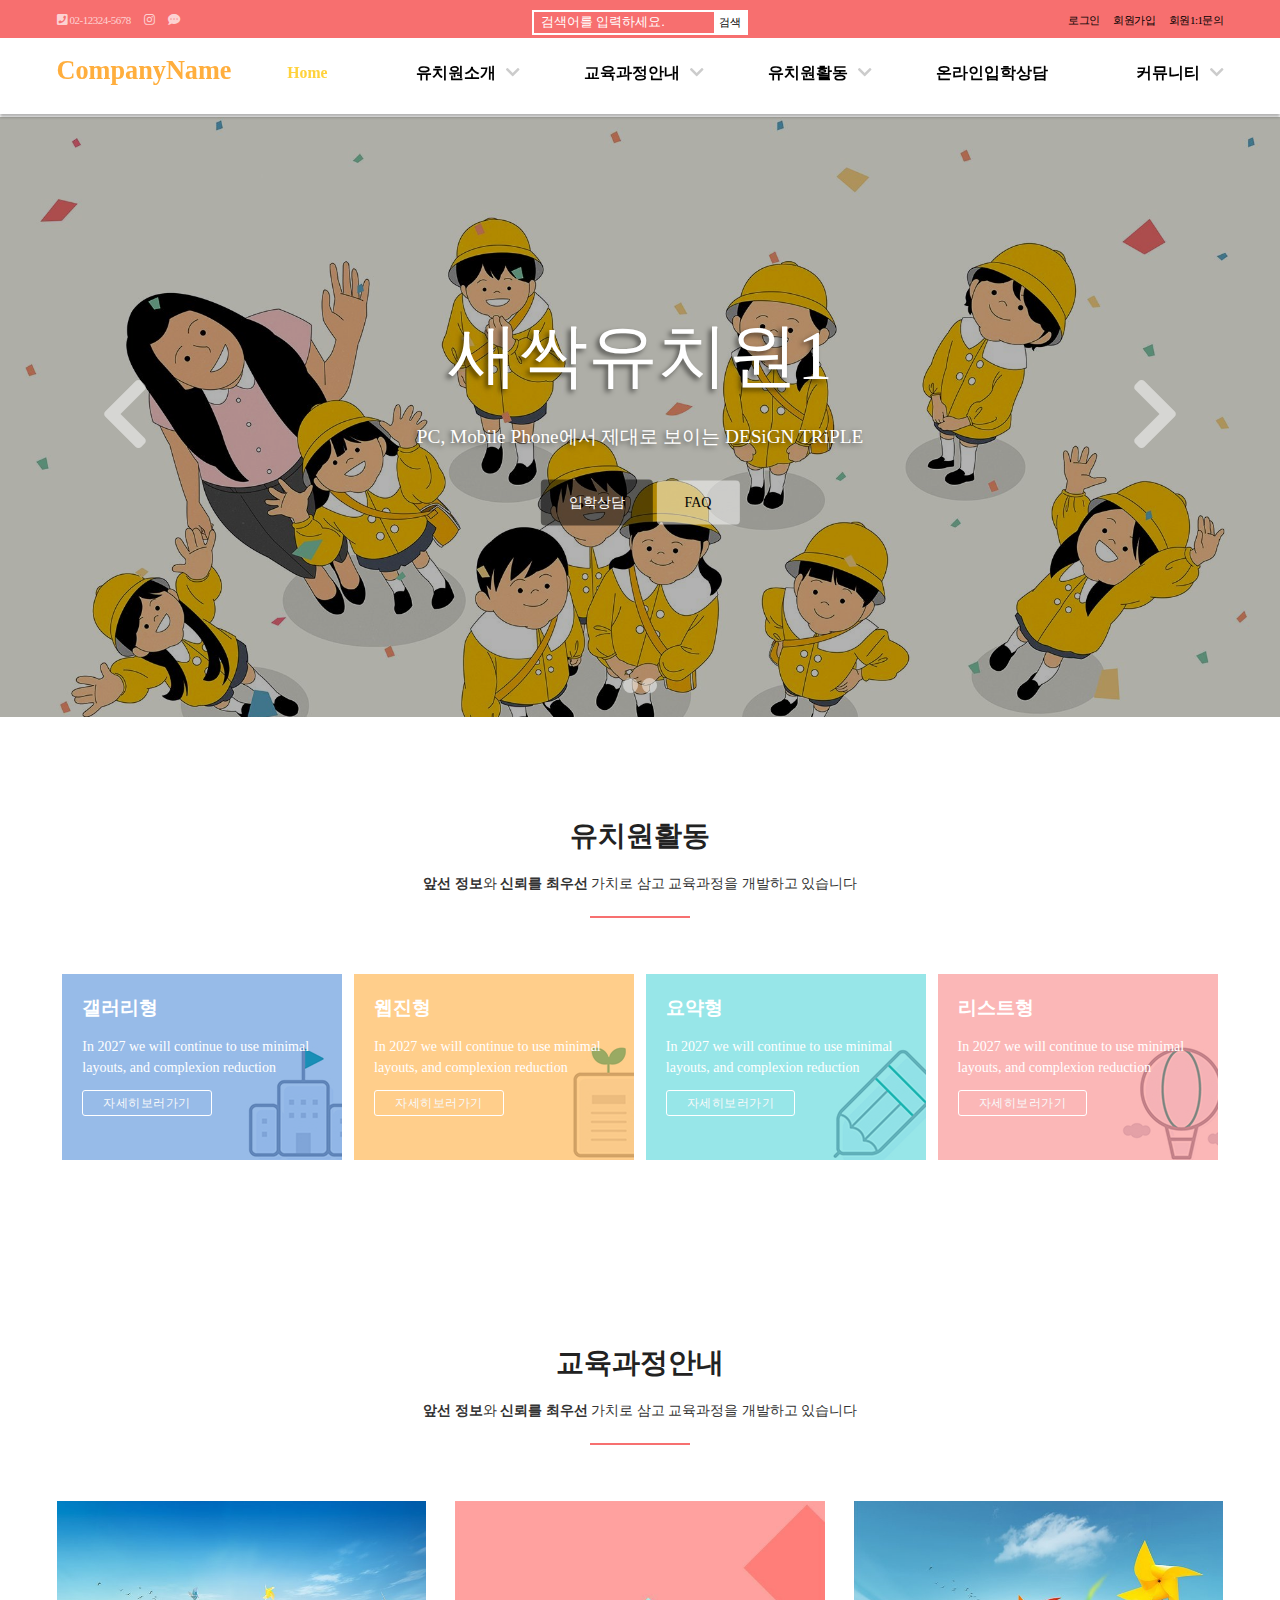
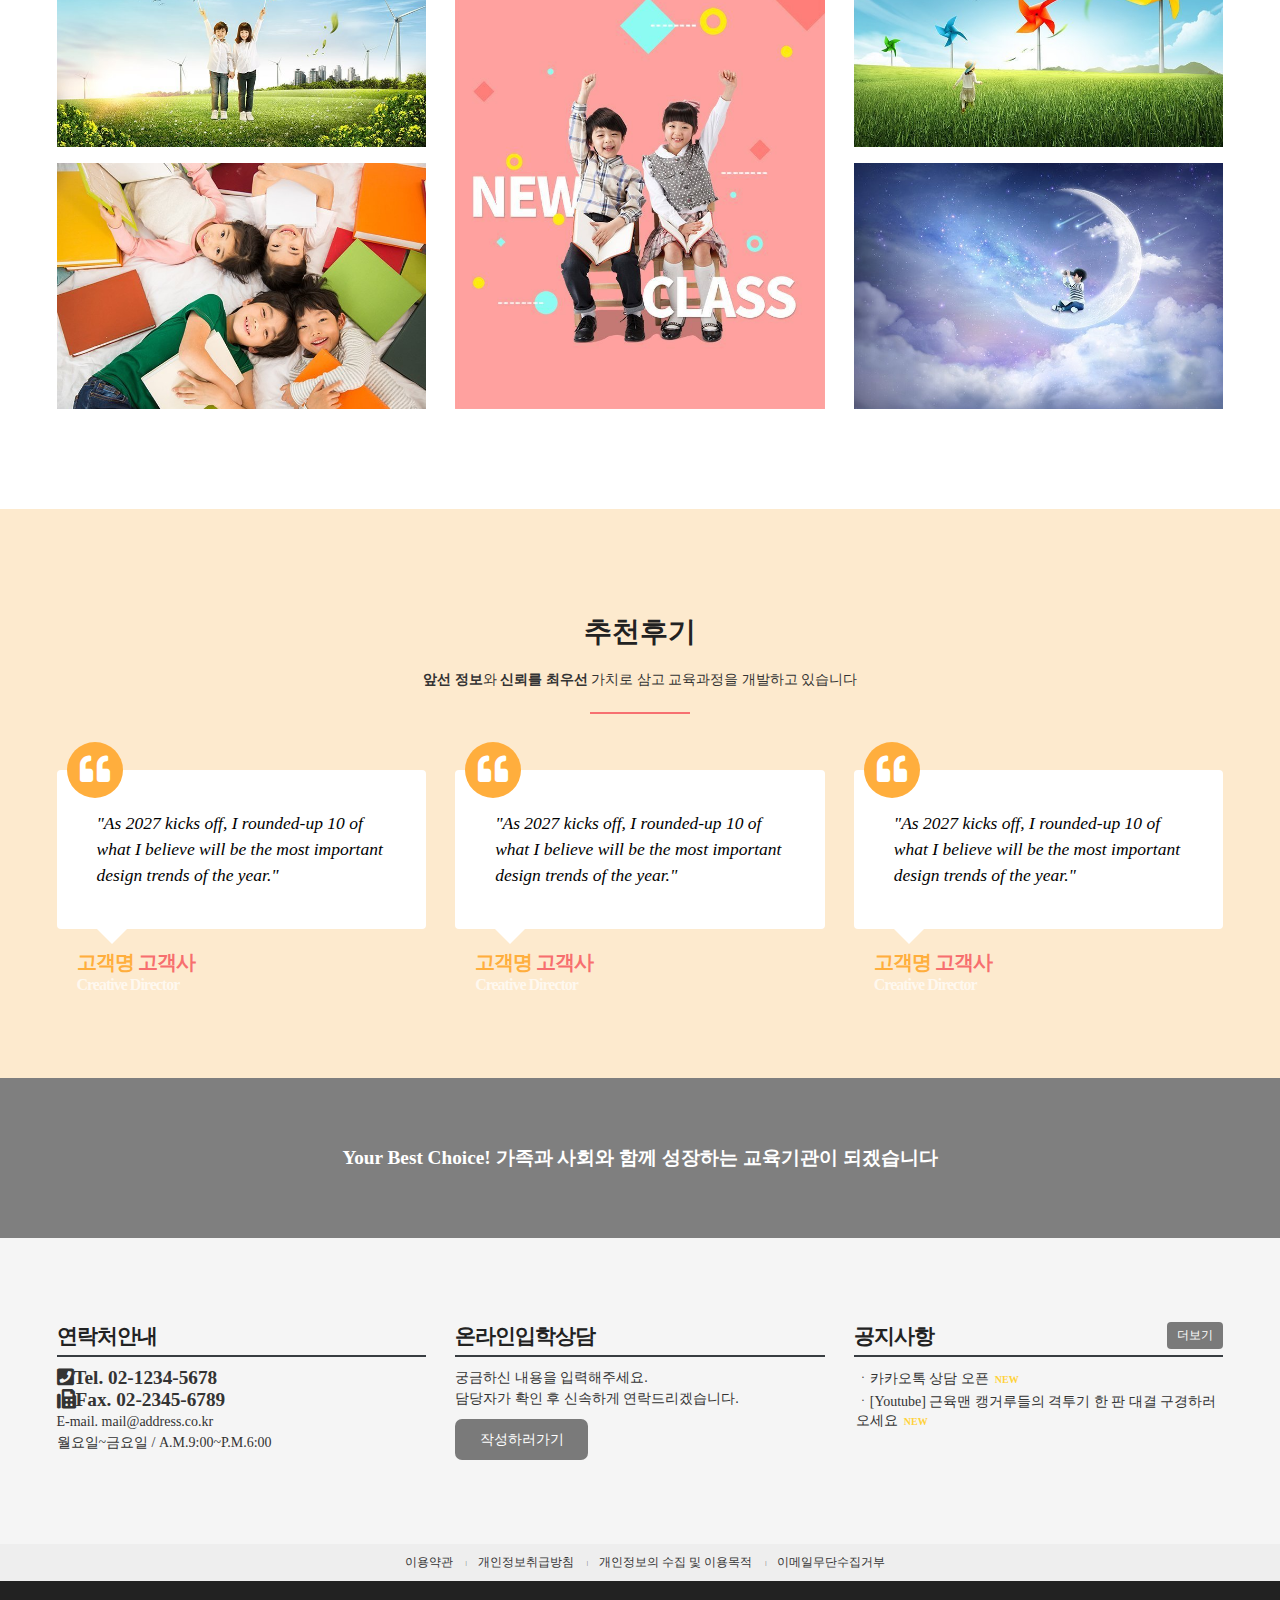
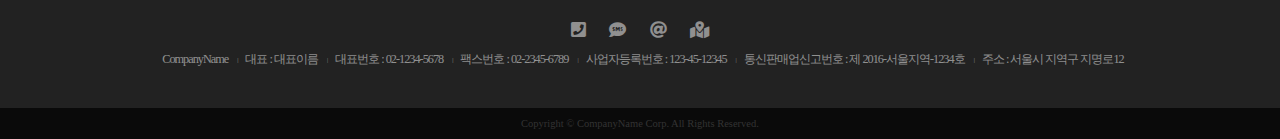
<file: index.html>
<!DOCTYPE html>
<html lang="ko">
<head>
    <meta charset="UTF-8">
    <meta name="viewport" content="width=device-width, initial-scale=1.0 maximum-scale=2.0">
    <title>새싹유치원</title>
    <link rel="stylesheet" href="css/index.css">
    <link rel="stylesheet" href="https://use.fontawesome.com/releases/v5.7.0/css/all.css">
    
    <!--[if IE]>
    <!--[if lt IE 9]>    
    <![endif]-->
</head>
<body>
    <div class="skip">
        <a href="#section">본문 바로가기</a>
    </div>

    <header id="header">
        <div class="topmenu">
            <div class="row cf">
                <div class="sns">
                   <a href="#"><i class="fas fa-phone-square"></i> <span>02-12324-5678</span></a>
                   <a href="#"><i class="fab fa-instagram"></i><span class="blind">인스타그램</span></a>
                   <a href="#"><i class="fas fa-comment-dots"></i><span class="blind">문자전송</span></a>
                </div>
                <div class="search">
                    <form action="#" method="post">
                        <fieldset>
                            <legend>검색창</legend>
                            <input type="text" placeholder="검색어를 입력하세요.">
                            <button type="submit">검색</button>
                        </fieldset>
                    </form>
                </div>
                <div class="login">
                   <a href="login.html">로그인</a>
                   <a href="join.html">회원가입</a>
                   <a href="#">회원1:1문의</a>
                </div>
            </div>
        </div>
        
        <div class="logoNav row">
            <h1><a href="#">CompanyName</a></h1>
            <nav class="nav">
                <ul class="depth1 cf">
                    <li><a href="#">Home</a></li>
                    <li><a href="#">유치원소개</a>
                        <ul class="depth2">
                            <li><a href="#">원장인사말1</a></li>
                            <li><a href="#">원장인사말2</a></li>
                            <li><a href="#">연혁</a></li>
                            <li><a href="#">비전</a></li>
                            <li><a href="#">경영이념</a></li>
                            <li><a href="#">위치안내1</a></li>
                            <li><a href="#">위치안내2</a></li>
                        </ul>
                    </li>
                    <li><a href="#">교육과정안내</a>
                        <ul class="depth2">
                            <li><a href="#">교육과정1</a></li>
                            <li><a href="#">교육과정2</a></li>
                            <li><a href="#">교육과정3</a></li>
                            <li><a href="#">교육과정4</a></li>
                            <li><a href="#">주요거래처</a></li>
                        </ul>
                    </li>
                    <li><a href="#">유치원활동</a>
                        <ul class="depth2">
                            <li><a href="#">갤러리형</a></li>
                            <li><a href="#">웹진형</a></li>
                            <li><a href="#">요약형</a></li>
                            <li><a href="#">리스트형</a></li>
                        </ul>
                    </li>
                    <li><a href="#">온라인입학상담</a></li>
                    <li><a href="#">커뮤니티</a>
                        <ul class="depth2">
                            <li><a href="#">공지사항</a></li>
                            <li><a href="#">자료실</a></li>
                            <li><a href="#">FAQ</a></li>
                            <li><a href="#">자유게시판</a></li>
                        </ul>
                    </li>
                </ul>
            </nav>
        </div>
    </header>

    <section id="section">
        <div class="slideOuter">
            <div class="slideInner">
                <div>
                    <div class="text">
                        <p>새싹유치원1</p>
                        <p>PC, Mobile Phone에서 제대로 보이는 DESiGN TRiPLE</p>
                        <p>
                            <a href="#">입학상담</a>
                            <a href="#">FAQ</a>
                        </p>
                    </div>
                </div>
                <div>
                    <div class="text">
                        <p>새싹유치원2</p>
                        <p>PC, Mobile Phone에서 제대로 보이는 DESiGN TRiPLE</p>
                        <p>
                            <a href="#">입학상담</a>
                            <a href="#">FAQ</a>
                        </p>
                    </div>
                </div>
            </div>
            <div class="arr prev">
                <i class="fas fa-chevron-right"></i>
            </div>
            <div class="arr next">
                <i class="fas fa-chevron-left"></i>
            </div>
            <div class="dotBox">
                <a href="#"><span class="blind">1</span></a>
                <a href="#"><span class="blind">2</span></a>
            </div>
        </div>

        <div class="act row">
            <div class="title">
                <h2>유치원활동</h2>
                <p><strong>앞선 정보</strong>와 <strong>신뢰를 최우선</strong> 가치로 삼고 교육과정을 개발하고 있습니다</p>
            </div>
            <ul class="cf">
                <li>
                    <div>
                        <h3>갤러리형</h3>
                        <p>In 2027 we will continue to use minimal layouts, and complexion reduction</p>
                        <a href="#">자세히보러가기</a>
                    </div>
                </li>
                <li>
                    <div>
                        <h3>웹진형</h3>
                        <p>In 2027 we will continue to use minimal layouts, and complexion reduction</p>
                        <a href="#">자세히보러가기</a>
                    </div>
                </li>
                <li>
                    <div>
                        <h3>요약형</h3>
                        <p>In 2027 we will continue to use minimal layouts, and complexion reduction</p>
                        <a href="#">자세히보러가기</a>
                    </div>
                </li>
                <li>
                    <div>
                        <h3>리스트형</h3>
                        <p>In 2027 we will continue to use minimal layouts, and complexion reduction</p>
                        <a href="#">자세히보러가기</a>
                    </div>
                </li>
            </ul>
        </div>
        
        <article class="curriInfo row">
            <div class="title">
                <h2>교육과정안내</h2>
                <p><strong>앞선 정보</strong>와 <strong>신뢰를 최우선</strong> 가치로 삼고 교육과정을 개발하고 있습니다</p>
            </div>
            <div class="curriBox cf">
                <div class="column">
                    <div><img src="images/main-product1.min.jpg" alt="">
                        <div class="overlay">
                            <div class="copy">
                                <h3>The Everything Store</h3>
                                <p>Jeff Bezos and the Age of Amazon</p>
                            </div>
                        </div>
                    </div>
                    <div><img src="images/main-product2.min.jpg" alt="">
                        <div class="overlay">
                            <div class="copy">
                                <h3>The Self-Taught Programmer</h3>
                                <p>The Definitive Guide to Programming Professionally</p>
                            </div>
                        </div>
                    </div>
                </div>
                <div class="column">
                    <div>
                        <img src="images/main-product3.min.jpg" alt="">
                        <div class="overlay">
                            <div class="copy">
                                <h3>Expert Secrets</h3>
                                <p>The Underground Playbook for Finding Your Message, Building a Tribe, and Changing the World</p>
                            </div>
                        </div>
                    </div>
                </div>
                <div class="column">
                    <div><img src="images/main-product4.min.jpg" alt="">
                        <div class="overlay">
                            <div class="copy">
                                <h3>Python for Kids</h3>
                                <p>A Playful Introduction To Programming</p>
                            </div>
                        </div>
                    </div>
                    <div><img src="images/main-product5.min.jpg" alt="">
                        <div class="overlay">
                            <div class="copy">
                                <h3>Add a Device</h3>
                                <p>How to Add a Device to Your Amazon Account: Simple 1 Minute Steps with Screenshots (Register Kindle, Kindle Account, Add Device, Register Device)</p>
                            </div>
                        </div>
                    </div>
                </div>
            </div>    
        </article>
        
        <div class="review">
            <div class="row">
                <div class="title">
                    <h2>추천후기</h2>
                    <p><strong>앞선 정보</strong>와 <strong>신뢰를 최우선</strong> 가치로 삼고 교육과정을 개발하고 있습니다</p>
                </div>
                <ul class="cf">
                    <li>
                        <div>
                            <div class="quote"><i class="fas fa-quote-left"></i></div>
                            <blockquote class="blockQuote">&quot;As 2027 kicks off, I rounded-up 10 of what I believe will be the most important design trends of the year.&quot;</blockquote>
                            <div class="client">
                                <p>고객명 <a href="#">고객사</a></p>
                                <p>Creative Director</p>
                            </div>
                        </div>
                    </li>
                    <li>
                        <div>
                            <div class="quote"><i class="fas fa-quote-left"></i></div>
                            <blockquote class="blockQuote">&quot;As 2027 kicks off, I rounded-up 10 of what I believe will be the most important design trends of the year.&quot;</blockquote>
                            <div class="client">
                                <p>고객명 <a href="#">고객사</a></p>
                                <p>Creative Director</p>
                            </div>
                        </div>
                    </li>
                    <li>
                        <div>
                            <div class="quote"><i class="fas fa-quote-left"></i></div>
                            <blockquote class="blockQuote">&quot;As 2027 kicks off, I rounded-up 10 of what I believe will be the most important design trends of the year.&quot;</blockquote>
                            <div class="client">
                                <p>고객명 <a href="#">고객사</a></p>
                                <p>Creative Director</p>
                            </div>
                        </div>
                    </li>
                </ul>
            </div>
        </div>
        
        <div class="bestChoice">
            <div class="overlay">
                <div class="row">
                    Your Best Choice! 가족과 사회와 함께 성장하는 교육기관이 되겠습니다
                </div>
            </div>
        </div>
        
        <div class="csNnotice">
            <div class="row cf">
                <div>
                    <h2>연락처안내</h2>
                    <div class="csCenter">
                        <p><i class="fas fa-phone-square"></i>Tel. <a href="tel:02-1234-5678">02-1234-5678</a></p>
                        <p><i class="fas fa-fax"></i>Fax. <a href="#">02-2345-6789</a></p>
                        <p>E-mail. <a href="mailto:mail@address.co.kr">mail@address.co.kr</a></p>
                        <p>월요일~금요일 / A.M.9:00~P.M.6:00</p>
                    </div>
                </div>
                <div>
                    <h2>온라인입학상담</h2>
                    <div class="consult">
                        <p>궁금하신 내용을 입력해주세요.<br>담당자가 확인 후 신속하게 연락드리겠습니다.</p>
                        <a href="#">작성하러가기</a>
                    </div>
                </div>
                <div>
                    <h2>공지사항</h2>
                    <ul class="notice">
                        <li><a href="#">카카오톡 상담 오픈</a></li>
                        <li><a href="#">[Youtube] 근육맨 캥거루들의 격투기 한 판 대결 구경하러 오세요</a></li>
                    </ul>
                    <a href="#" class="more">더보기</a>
                </div>
            </div>
        </div>
    </section>

    <footer id="footer">
        <div class="footerMenu">
            <div class="row">
                <a href="#">이용약관</a>
                <a href="#">개인정보취급방침</a>
                <a href="#">개인정보의 수집 및 이용목적</a>
                <a href="#">이메일무단수집거부</a>
            </div>
        </div>  
        <div class="comInfo">
            <div class="row">
                <div class="sns">
                    <a href="#">
                        <i class="fas fa-phone-square"></i>
                        <span class="blind tel:02-1234-5678">전화</span>
                    </a>
                    <a href="#">
                        <i class="fas fa-sms"></i>
                        <span class="blind">문자</span>
                    </a>
                    <a href="#">
                        <i class="fas fa-at"></i>
                        <span class="blind mailto:mail@address.co.kr">이메일</span>
                    </a>
                    <a href="http://naver.me/xGneqEuC" target="_blank">
                        <i class="fas fa-map-marked-alt"></i>
                        <span class="blind">찾아오시는길</span>
                    </a>
                </div>
                <div class="info">
                    <span>CompanyName</span>
                    <span>대표 : 대표이름</span>
                    <span>대표번호 : 02-1234-5678</span>
                    <span>팩스번호 : 02-2345-6789</span>
                    <span>사업자등록번호 : 123-45-12345</span>
                    <span>통신판매업신고번호 : 제 2016-서울지역-1234호</span>
                    <span>주소 : 서울시 지역구 지명로12</span>
                </div>
            </div>
        </div>
        <div class="copyright">
            <div class="row">
                Copyright &copy; CompanyName Corp. All Rights Reserved.
            </div>
        </div>
    </footer>

</body>
</html>
</file>
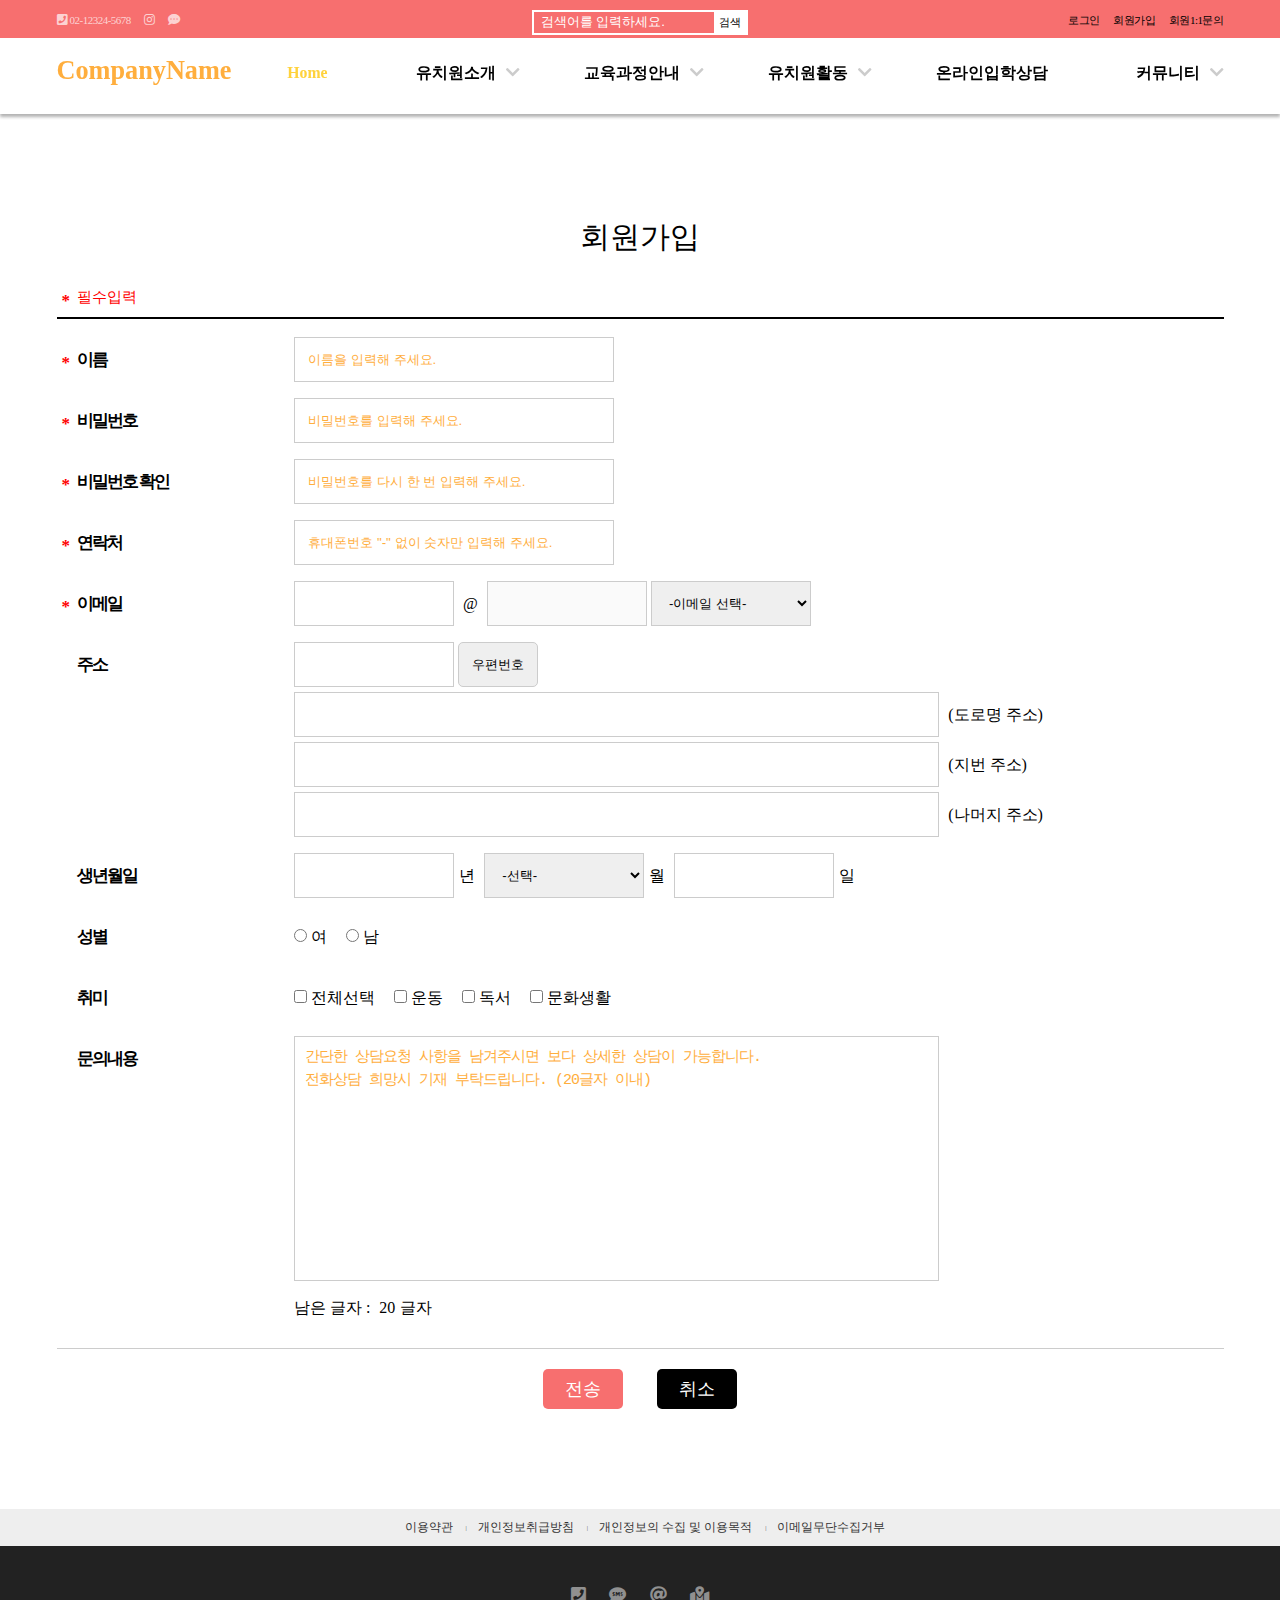
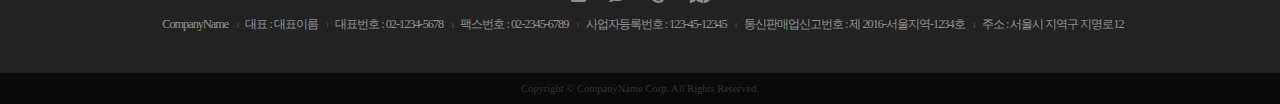
<file: join.html>
<!DOCTYPE html>
<html lang="ko">
<head>
    <meta charset="UTF-8">
    <meta name="viewport" content="width=device-width, initial-scale=1.0">
    <title>회원가입 - 새싹유치원</title>
    <link rel="stylesheet" href="css/index.css">
    <link rel="stylesheet" href="https://use.fontawesome.com/releases/v5.7.0/css/all.css">
    <link rel="stylesheet" href="css/join.css">
    
    <!--[if IE]>
    <!--[if lt IE 9]>    
    <![endif]-->
</head>
<body>
    <div class="skip">
        <a href="#section">본문 바로가기</a>
    </div>

    <header id="header">
        <div class="topmenu">
            <div class="row cf">
                <div class="sns">
                   <a href="#"><i class="fas fa-phone-square"></i> <span>02-12324-5678</span></a>
                   <a href="#"><i class="fab fa-instagram"></i><span class="blind">인스타그램</span></a>
                   <a href="#"><i class="fas fa-comment-dots"></i><span class="blind">문자전송</span></a>
                </div>
                <div class="search">
                    <form action="#" method="post">
                        <fieldset>
                            <legend>검색창</legend>
                            <input type="text" placeholder="검색어를 입력하세요.">
                            <button type="submit">검색</button>
                        </fieldset>
                    </form>
                </div>
                <div class="login">
                   <a href="login.html">로그인</a>
                   <a href="join.html">회원가입</a>
                   <a href="#">회원1:1문의</a>
                </div>
            </div>
        </div>
        
        <div class="logoNav row">
            <h1><a href="#">CompanyName</a></h1>
            <nav class="nav">
                <ul class="depth1 cf">
                    <li><a href="#">Home</a></li>
                    <li><a href="#">유치원소개</a>
                        <ul class="depth2">
                            <li><a href="#">원장인사말1</a></li>
                            <li><a href="#">원장인사말2</a></li>
                            <li><a href="#">연혁</a></li>
                            <li><a href="#">비전</a></li>
                            <li><a href="#">경영이념</a></li>
                            <li><a href="#">위치안내1</a></li>
                            <li><a href="#">위치안내2</a></li>
                        </ul>
                    </li>
                    <li><a href="#">교육과정안내</a>
                        <ul class="depth2">
                            <li><a href="#">교육과정1</a></li>
                            <li><a href="#">교육과정2</a></li>
                            <li><a href="#">교육과정3</a></li>
                            <li><a href="#">교육과정4</a></li>
                            <li><a href="#">주요거래처</a></li>
                        </ul>
                    </li>
                    <li><a href="#">유치원활동</a>
                        <ul class="depth2">
                            <li><a href="#">갤러리형</a></li>
                            <li><a href="#">웹진형</a></li>
                            <li><a href="#">요약형</a></li>
                            <li><a href="#">리스트형</a></li>
                        </ul>
                    </li>
                    <li><a href="#">온라인입학상담</a></li>
                    <li><a href="#">커뮤니티</a>
                        <ul class="depth2">
                            <li><a href="#">공지사항</a></li>
                            <li><a href="#">자료실</a></li>
                            <li><a href="#">FAQ</a></li>
                            <li><a href="#">자유게시판</a></li>
                        </ul>
                    </li>
                </ul>
            </nav>
        </div>
    </header>

    <section id="join_page">
        <div class="join_box row">
            <h2>회원가입</h2>
            <form action="#" method="post" class="join_form">
                <fieldset>
                    <legend>회원가입양식</legend>
                    <p class="info_essential essential_item">필수입력</p>

                    <ul class="info_list">
                        
                        <li>
                            <label for="name_label" class="title_label essential_item">이름</label>
                            <div class="info_content">
                                <input required class="w320" type="text" id="name_label" placeholder="이름을 입력해 주세요.">
                            </div>
                        </li>

                        <li>
                            <label for="password_label" class="title_label essential_item">비밀번호</label>
                            <div class="info_content">
                                <input class="w320" type="password" id="password_label" placeholder="비밀번호를 입력해 주세요.">
                            </div>
                        </li>

                        <li>
                            <label for="passwordcheck_label" class="title_label essential_item">비밀번호 확인</label>
                            <div class="info_content">
                                <input class="w320" type="password" id="passwordcheck_label" placeholder="비밀번호를 다시 한 번 입력해 주세요.">
                            </div>
                        </li>

                        <li>
                            <label for="phone_label" class="title_label essential_item">연락처</label>
                            <div class="info_content">
                                <input autofocus class="w320" type="text" id="phone_label" placeholder='휴대폰번호 "-" 없이 숫자만 입력해 주세요.' >
                            </div>
                        </li>

                        <li>
                            <label for="email_label" class="title_label essential_item">이메일</label>
                            <div class="info_content">
                                <input class="w160" type="text" id="email_label">
                                <span>@</span>
                                <input class="w160" type="text" id="domain" disabled>
                                <select class="w160" id="email_choice">
                                    <option value="nochoice">-이메일 선택-</option>
                                    <option value="naver.com">네이버</option>
                                    <option value="daum.net">다음</option>
                                    <option value="self">직접입력</option>
                                </select>
                            </div>
                        </li>

                        <li>
                            <label for="address_label" class="title_label">주소</label>
                            <div class="info_content">
                               <input class="w160 margin" type="text" id="adress_label"> <button type="button">우편번호</button> <br>
                               <input class="w70p margin" type="text" id="address1"> <span>(도로명 주소)</span> <br>
                               <input class="w70p margin" type="text" id="address2"> <span>(지번 주소)</span> <br>
                               <input class="w70p" type="text" id="address3"> <span>(나머지 주소)</span>
                            </div>
                        </li>

                        <li>
                            <label for="birth_label" class="title_label">생년월일</label>
                            <div class="info_content">
                                <input class="w160" type="text" id="birth_label"><span>년</span>
                                
                                
                                <select class="w160" id="month_choice">
                                    <option value="nochoice">-선택-</option>
                                    <option value="1">1</option>
                                    <option value="2">2</option>
                                    <option value="3">3</option>
                                    <option value="4">4</option>
                                    <option value="5">5</option>
                                    <option value="6">6</option>
                                    <option value="7">7</option>
                                    <option value="8">8</option>
                                    <option value="9">9</option>
                                    <option value="10">10</option>
                                    <option value="11">11</option>
                                    <option value="12">12</option>
                                </select><span>월</span>

                                <input class="w160" type="text" id="day_label"><span>일</span>
                            </div>
                        </li>

                        <li>
                            <label class="title_label">성별</label>
                            <div class="info_content gender_area">
                                <input type="radio" name="gender" id="female" value="여">
                                <label for="female">여</label>
                                <input type="radio" name="gender" id="male" value="남">
                                <label for="male">남</label>
                            </div>
                        </li>

                        <li>
                            <label class="title_label">취미</label>
                            <div class="info_content hobby_area">
                                <input type="checkbox" id="all">
                                <label for="all">전체선택</label>
                                <input type="checkbox" id="hobby1" name="hobby1" value="운동">
                                <label for="hobby1">운동</label>
                                <input type="checkbox" id="hobby2" name="hobby2" value="독서">
                                <label for="hobby2">독서</label>
                                <input type="checkbox" id="hobby3" name="hobby3" value="문화생활">
                                <label for="hobby3">문화생활</label>
                            </div>
                        </li>

                        <li>
                            <label class="title_label" for="query">문의내용</label>
                            <div class="info_content">
                                <textarea name="query" id="query" placeholder="간단한 상담요청 사항을 남겨주시면 보다 상세한 상담이 가능합니다.
전화상담 희망시 기재 부탁드립니다. (20글자 이내)" maxlength="20"></textarea>
                                <p>남은 글자 : <span>20</span>글자</p>
                            </div>
                        </li>
                    </ul>
                    <div class="btn">
                        <input type="submit" value="전송">
                        <input type="reset" value="취소">
                    </div>
                </fieldset>
            </form>
        </div>
    </section>

    <footer id="footer">
        <div class="footerMenu">
            <div class="row">
                <a href="#">이용약관</a>
                <a href="#">개인정보취급방침</a>
                <a href="#">개인정보의 수집 및 이용목적</a>
                <a href="#">이메일무단수집거부</a>
            </div>
        </div>  
        <div class="comInfo">
            <div class="row">
                <div class="sns">
                    <a href="#">
                        <i class="fas fa-phone-square"></i>
                        <span class="blind tel:02-1234-5678">전화</span>
                    </a>
                    <a href="#">
                        <i class="fas fa-sms"></i>
                        <span class="blind">문자</span>
                    </a>
                    <a href="#">
                        <i class="fas fa-at"></i>
                        <span class="blind mailto:mail@address.co.kr">이메일</span>
                    </a>
                    <a href="http://naver.me/xGneqEuC" target="_blank">
                        <i class="fas fa-map-marked-alt"></i>
                        <span class="blind">찾아오시는길</span>
                    </a>
                </div>
                <div class="info">
                    <span>CompanyName</span>
                    <span>대표 : 대표이름</span>
                    <span>대표번호 : 02-1234-5678</span>
                    <span>팩스번호 : 02-2345-6789</span>
                    <span>사업자등록번호 : 123-45-12345</span>
                    <span>통신판매업신고번호 : 제 2016-서울지역-1234호</span>
                    <span>주소 : 서울시 지역구 지명로12</span>
                </div>
            </div>
        </div>
        <div class="copyright">
            <div class="row">
                Copyright &copy; CompanyName Corp. All Rights Reserved.
            </div>
        </div>
    </footer>

</body>
</html>
</file>
<file: css/index.css>
@charset "utf-8";
@import "reset.css";
@import "common.css";
@import "rwdcommon.css";

#section{padding-top:117px;}
.slideOuter{height:600px; overflow:hidden;}
.slideInner>div{height:600px; background-size:cover; background-position:center; background-repeat:no-repeat; position:relative;}
.slideInner>div:before{content:''; position:absolute; top:0; left:0; bottom:0; right:0; background:rgba(0, 0, 0, 0.3);}
.slideInner>div:first-child{background-image:url(../images/main-cover1.jpg);}
.slideInner>div:last-child{background-image:url(../images/main-cover2.jpg);}
.slideInner>div>.text{position:absolute; top:50%; left:50%; transform:translate(-50%, -50%); text-align:center; color:#fff;/* z-index: 9999; */}
.slideInner .text>p:first-child{font-size:70px; text-shadow:-3px 3px 5px rgba(0, 0, 0, 0.5);}
.slideInner .text>p:nth-child(2){font-size:19.25px; text-shadow:-2px 2px 5px rgba(0, 0, 0, 0.5); margin:20px 0px 30px;}
.slideInner .text>p:nth-child(3)>a{font-size:14px; display:inline-block; padding: 14px 28px; border-radius:4px; transition:all 0.5s;}
.slideInner .text>p:nth-child(3)>a:nth-child(1){color:#fff; background:rgba(0, 0, 0, 0.5);}
.slideInner .text>p:nth-child(3)>a:nth-child(2){color:#000; background: rgba(255, 255, 255, 0.5);}
.slideInner .text>p:nth-child(3)>a:nth-child(1):hover{background:#ffd23c;}
.slideInner .text>p:nth-child(3)>a:nth-child(2):hover{color:#fff;}

.slideOuter{height:600px; overflow:hidden; position:relative;}
.slideOuter .arr{position:absolute; top:50%; transform:translateY(-50%); font-size:80px; color:#fff; opacity:0.5;}
.slideOuter .arr:hover{opacity:1;}
.slideOuter .next{left:100px;}
.slideOuter .prev{right:100px;}
.slideOuter .dotBox{position:absolute; bottom:20px; left:50%; transform:translateX(-50%);}
.slideOuter .dotBox a{display:inline-block; width:15px; height:15px; border-radius:50%; background:#fff; opacity:0.5;}
.slideOuter .dotBox a:hover{border:2px solid rgb(255, 196, 0);}
.slideOuter .dotBox a.active{opacity:1;}

#section .title h2{font-size:28px; color:#222; margin:20px 0 20px; font-weight:bold;text-align:center;}
#section .title p{font-size: 14px; color:#333; margin-bottom:56px; padding-bottom:25px; text-align:center; position:relative;}
#section .title p strong{font-weight:bold;}
#section .title p:after{content:''; width:100px; height:2px; background:#f77070; position:absolute; bottom:0; left:50%; margin-left:-50px;}

.act{padding:80px 0;}
.act ul li{float:left; width:24%; background-size:auto; background-repeat:no-repeat; height:186px; position:relative; margin:0 0.5%;}
.act ul li:before{content:''; position:absolute; top:0; bottom:0; left:0; right:0;}
.act ul li:nth-child(1){background-image:url(../images/act1.jpg);}
.act ul li:nth-child(1):before{background:rgba(48, 120, 210, 0.5);}
.act ul li:nth-child(2){background-image:url(../images/act2.jpg);}
.act ul li:nth-child(2):before{background:rgba(255, 174, 61, 0.6);}
.act ul li:nth-child(3){background-image:url(../images/act3.jpg);}
.act ul li:nth-child(3):before{background:rgba(48, 205, 210, 0.5);}
.act ul li:nth-child(4){background-image:url(../images/act4.jpg);}
.act ul li:nth-child(4):before{ background:rgba(247, 111, 111, 0.5);}
.act ul li div{position:absolute; top:10px; left:20px; right:20px; bottom:10px; color:#fff;}
.act ul li div h3{font-size: 19.25px; font-weight:bold; margin:10px 0;}
.act ul li div p{font-size:14px; margin:15px 0; line-height:1.5;}
.act ul li div a{font-size: 0.750em; color:#f8f9fa; line-height:1.5; padding:5px 20px; border:1px solid #fff; border-radius:3px; letter-spacing:0.5px; transition:all 0.5s;}
.act ul li div a:hover{color:#212529;background:#f8f9fa;}

.curriInfo{padding:84px 0;}
.curriBox>.column{float:left; width:31.66%;}
.curriBox>.column:nth-child(2){margin:0 2.5% ;} /* 전체 넓이에서 마진값 준 방향 수 만큼 그 값을 빼야함 */
.curriBox>.column>div:first-child, .curriBox>.column>div:nth-child(3){margin-bottom:15.5px;}
.curriBox>.column>div{position:relative; overflow:hidden;}
.curriBox .overlay{position:absolute; top:0; left:0; right:0; bottom:0; 
    background:-webkit-linear-gradient(left,#ffd23c, #ffae3d); 
    background:-moz-linear-gradient(right, #ffd23c, #ffae3d);
    background:-o-linear-gradient(right, #ffd23c, #ffae3d);
    background:linear-gradient(to right, #ffd23c, #ffae3d); opacity:0; transition:all 0.5s;}
.curriBox .column>div:hover .overlay{opacity:0.8;}
.curriBox .column>div:hover .copy{bottom:0px;}
.curriBox .copy{position:absolute; bottom:-20px; left:20px; right:20px; color:#fff; transition:all 0.5s;}
.curriBox .copy h3{font-size:24.5px; font-weight:bold;}
.curriBox .copy p{font-size:14px; margin-bottom:15px 0; line-height:1.5; font-weight:bold;}

.review{background:#fdeace; padding:84px 0;}
.review ul li{float:left; width:31.66%;}
.review ul li:nth-child(2){margin:0 2.5%;}
.review ul li>div{position:relative;}
.review .quote{font-size:30px; color:#fff; width:56px; height:56px; background:#ffae3d; border-radius:50%; text-align:center; line-height:56px; 
    position:absolute; top:-28px; left:10px; z-index:99999;}
.review .blockQuote{background:#fff; font-size:17.5px; padding:40px; font-style:italic; border-radius:4px; line-height:1.5; position:relative; margin-bottom:20px;}
.review .blockQuote:after{content:''; position:absolute; top:100%; left:40px; 
    border-top:15px solid #fff; 
    border-left:15px solid transparent; 
    border-right:15px solid transparent;}
.review .client{padding:0 20px; font-size:20px; font-weight:bold; letter-spacing:-1px;}
.review .client p:nth-child(1){color:#ffae3d;}
.review .client p:nth-child(1)>a{color:#f76f6f;}
.review .client p:nth-child(2){font-size:16px; color: rgba(255, 255, 255, 0.7);}


.bestChoice{background:url(../images/main-bottomBanner.min.jpg) no-repeat; height:160px; background-size:cover; background-attachment: fixed; background-position:center; font-size:19.25px; color:#fff; text-align:center; font-weight:bold; position:relative; line-height:160px;}
.bestChoice .overlay{position:absolute; top:0; left:0; right:0; bottom:0; background:rgba(0, 0, 0, 0.5);}



.csNnotice{background:#f5f5f5; color:#333; padding:84px 0;}
.csNnotice>.row>div{float:left; width:31.66%;}
.csNnotice>.row>div:nth-child(2){margin:0 2.5%;}
.csNnotice h2{font-size:21px; color:#222; font-weight:bold; border-bottom:2px solid #383d41; letter-spacing:-1px; padding-bottom:5px; margin-bottom:10px;}
.csNnotice .csCenter p:nth-child(1),
.csNnotice .csCenter p:nth-child(2){font-size:19.25px; font-weight:bold;}
.csNnotice .csCenter p:nth-child(3),
.csNnotice .csCenter p:nth-child(4){font-size:14px; line-height:1.5;}
.csNnotice .csCenter p:nth-child(1):hover{color:#ffd23c;}
.csNnotice .csCenter p:nth-child(3):hover{color:#ffd23c;}

.csNnotice .consult{line-height:1.5;}
.csNnotice .consult p{font-size:14px;}
.csNnotice .consult a{font-size:14px; width:133px; border-radius:7px; display:block; padding:10px 20px; color:#fff; background:rgba(0, 0, 0, 0.5); text-align:center; margin-top:10px;}
.csNnotice .consult a:hover{color:#ffd23c; background:rgba(0, 0, 0, 0.3); transition:all 0.5s;}

.csNnotice .row>div:nth-child(3){position:relative;}
.csNnotice .notice li{padding:2px;}
.csNnotice .notice a{font-size:14px;}
    /* white-space: nowrap; overflow: hidden; text-overflow: ellipsis; display:block;} */
.csNnotice .notice a:before{content:'ㆍ';}
.csNnotice .notice a:after{content:'NEW'; font-size:10px; color:#ffd23c; font-weight:bold; padding-left:6px; line-height:1.5;}
.csNnotice .more{position:absolute; top:0; right:0; padding:5px 10px; font-size:12px; color:#fff; background:rgba(0, 0, 0, 0.5); border-radius:4px;}
.csNnotice .more:hover{color:#ffd23c; background:rgba(0, 0, 0, 0.3); transition:all 0.5s;}
</file>
<file: css/join.css>
@charset "utf-8";
@import "reset.css";
@import "common.css";
@import "rwdcommon.css";

::placeholder{color:#ffae3d;}
#join_page{padding:217px 0 100px 0;}
#join_page h2{text-align:center; font-size:30px; padding-bottom:30px;}
/*필수입력 별표*/
.join_form .essential_item{position:relative;}
.join_form .essential_item:before{content:'*'; position:absolute; left:5px; top:3px; width:15px; font-weight:bold; font-size:17px; color:#f00;}
/*회원가입 필수입력*/
.join_form .info_essential{padding-left:20px; padding-bottom:10px; border-bottom:2px solid #000; font-size:15px; color:#f00;}
/*회원가입 구분선*/
.join_form .info_list{padding:10px 0; border-bottom:1px solid #ccc;}
.join_form .info_list li{padding:8px 0;}
/*label명*/
.join_form .title_label{display:inline-block; width:20%; line-height:45px; font-size:17px; font-weight:bold; letter-spacing:-2px; padding-left:20px;}
.join_form .info_content{display:inline-block; width:79%; vertical-align:top;}
/*input 내용*/
.join_form .w160{width:160px;}
.join_form .w320{width:320px;}

.join_form .info_content input[type=text], 
.join_form .info_content input[type=password], 
.join_form .info_content input[type=date], 
.join_form .info_content select{height:45px; border:1px solid #ccc; padding:0 1em; vertical-align:top;}
.join_form .info_content span{line-height:45px; padding:0 5px;}
.join_form .info_content .w70p{width:70%;}
.join_form .info_content .margin{margin-bottom:5px;}
.join_form .info_content button{height:45px; width:80px; border:1px solid #ccc; border-radius:5px;}
.join_form .info_content button:hover{cursor:pointer; background:#bbb;}
.join_form .gender_area label, .join_form .hobby_area label{line-height:45px; padding-right:15px;}
.join_form .info_content textarea{width:70%; height:245px; font-size:15px; letter-spacing:-1px; color:#444; padding:10px; line-height:1.5; border:1px solid #ccc; resize:none;}
/*전송 버튼*/
.join_form .btn{margin-top:20px; text-align:center;}
.join_form .btn input{width:80px; height:40px; background:#000; color:#fff; border:none; cursor:pointer; border-radius:5px; font-size:18px; margin:0 15px;}
.join_form .btn input[type=submit]{background:#f76f6f;}
</file>
